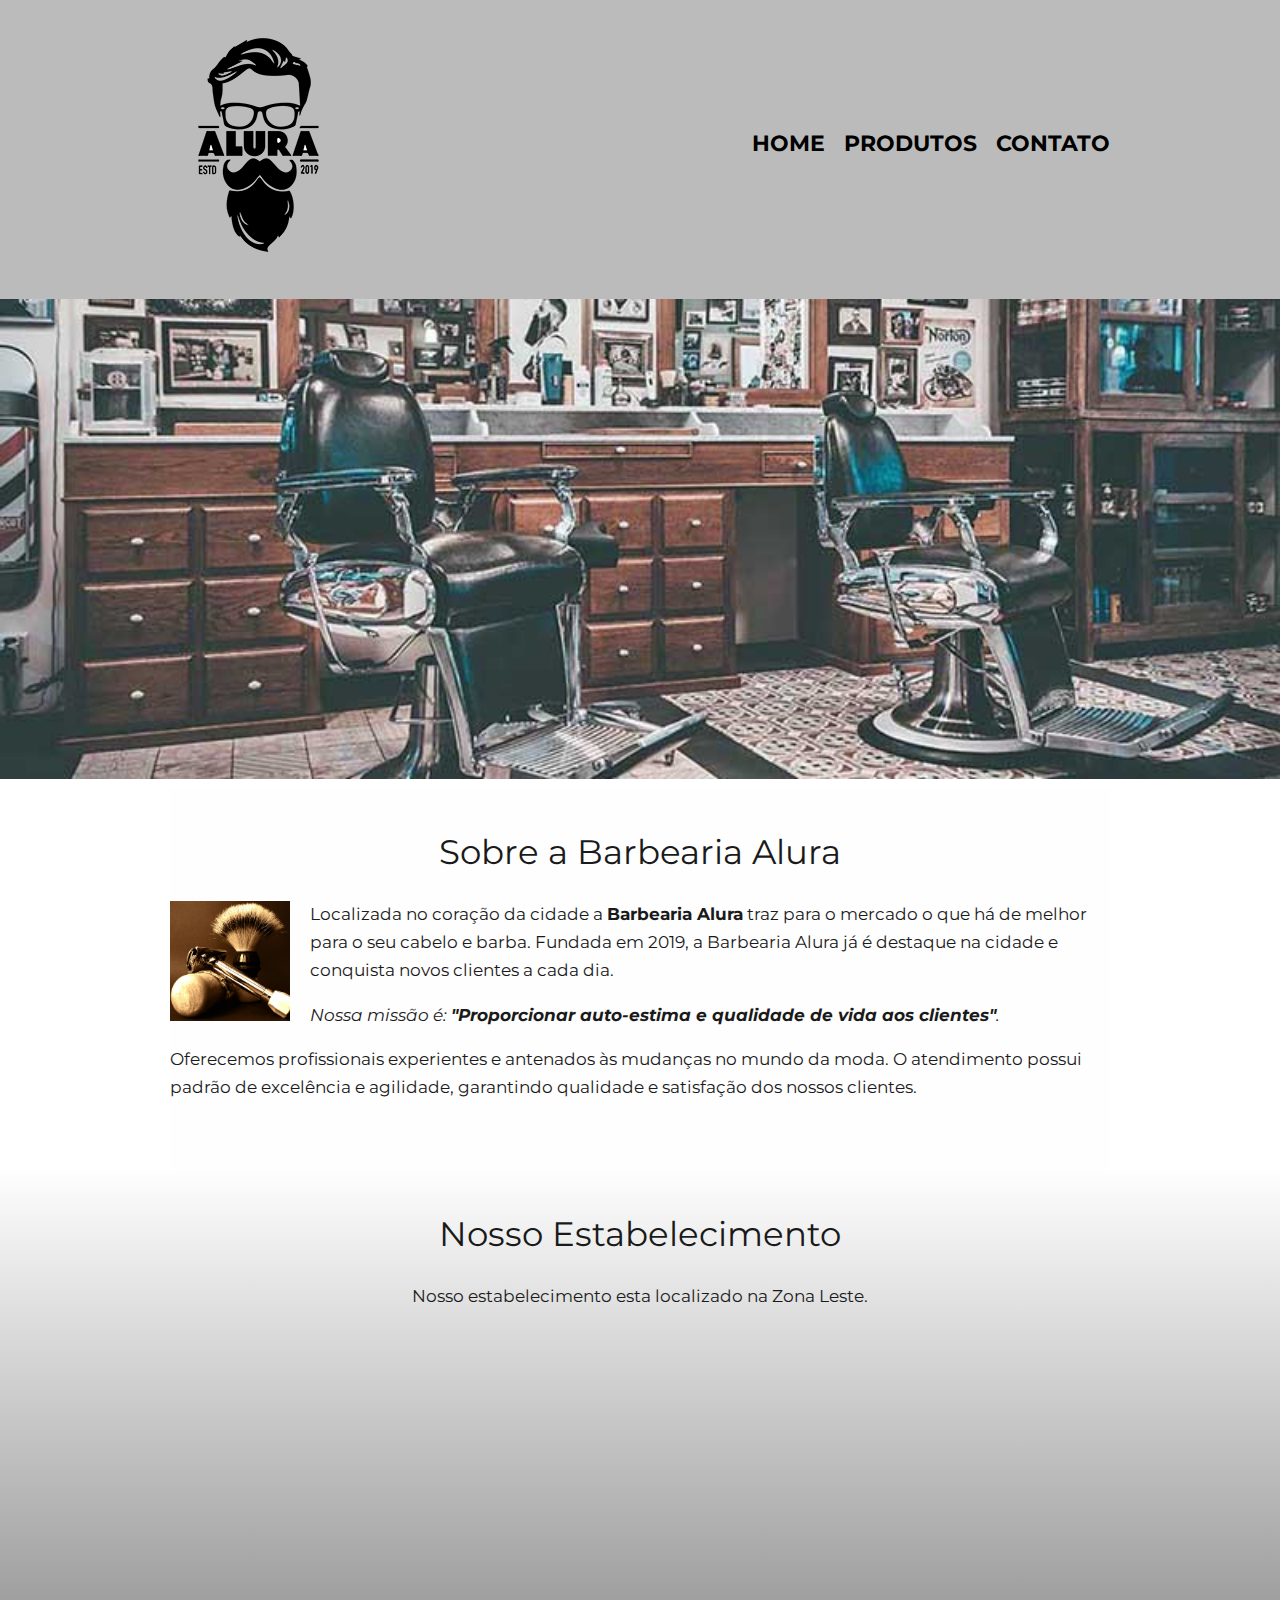
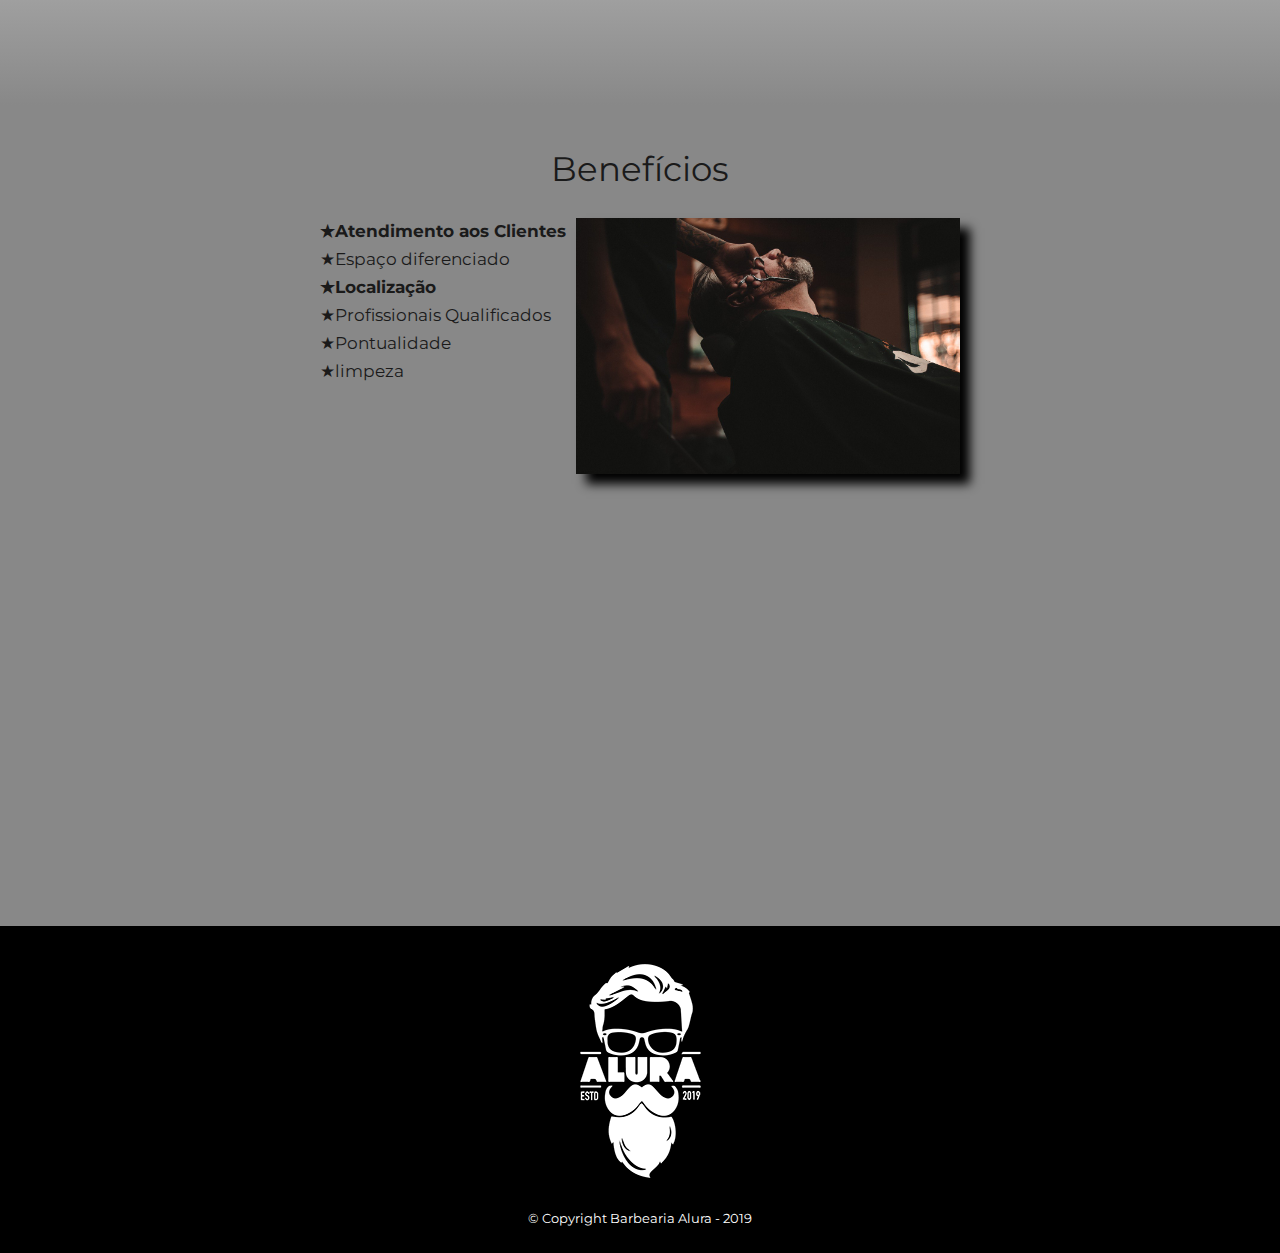
<file: Html/Index.html>
<!DOCTYPE html>
<html lang="pt-br">
	<head>
		<meta charset="UTF-8">
		<title>Barbearia Alura</title>

		<link rel="stylesheet" href="reset.css">
        <link rel="stylesheet" href="style.css">
        <link href="https://fonts.googleapis.com/css?family=Montserrat&display=swap" 
        rel="stylesheet">
	</head>

	<body>
		<header>
			<div class="caixa">
				<h1><img src="img/BarbaCaleBig.png"></h1>

				<nav>
					<ul>
						<li><a href="index.html">Home</a></li>
						<li><a href="produto.html">Produtos</a></li>
						<li><a href="contato.html">Contato</a></li>
					</ul>
				</nav>
			</div>
		</header>

		<img class="banner" src="img/banner.jpg">

		<main>
			<section class="principal">
				<h2 class="titulo-principal">Sobre a Barbearia Alura</h2>

				<img class="utensilios" src="img/utensilios.jpg" alt="Utensilios de um barbeiro.">
		 
				<p>Localizada no coração da cidade a <strong>Barbearia Alura</strong> traz para o mercado o que há de melhor para o seu cabelo e barba. Fundada em 2019, a Barbearia Alura já é destaque na cidade e conquista novos clientes a cada dia.</p>

				<p id="missao"><em>Nossa missão é: <strong>"Proporcionar auto-estima e qualidade de vida aos clientes"</strong>.</em></p>

				<p>Oferecemos profissionais experientes e antenados às mudanças no mundo da moda. O atendimento possui padrão de excelência e agilidade, garantindo qualidade e satisfação dos nossos clientes.</p>
            </section>
            
            <section class="mapa">
                <h3 class="titulo-principal">Nosso Estabelecimento</h3>
                <p>Nosso estabelecimento esta localizado na Zona Leste.</p>
                <div class="mapa-conteudo">
                    <iframe src="https://www.google.com/maps/embed?pb=!1m18!1m12!1m3!1d3658.904877035651!2d-46.524367785718326!3d-23.499935484713404!2m3!1f0!2f0!3f0!3m2!1i1024!2i768!4f13.1!3m3!1m2!1s0x94ce5fd0a1b01b71%3A0xdab45dd6fb85ba3f!2sR.%20dos%20Professores%2C%20671%20-%20Eng.%20Goulart%2C%20S%C3%A3o%20Paulo%20-%20SP%2C%200
                        3725-000!5e0!3m2!1spt-BR!2sbr!4v1579986173810!5m2!1spt-BR!2sbr" width="100%" height="300px" frameborder="0" style="border:0;" allowfullscreen=""></iframe>
                 </div>
                        
            </section>

			<section class="beneficios">
				<h3 class="titulo-principal">Benefícios</h3>
                     
                <div class="conteudo-beneficios">
                    <ul class="lista-beneficios">
                        <li class="itens">Atendimento aos Clientes</li>
                        <li class="itens">Espaço diferenciado</li>
                        <li class="itens">Localização</li>
                        <li class="itens">Profissionais Qualificados</li>
                        <li class="itens">Pontualidade</li>
                        <li class="itens">limpeza</li>
                    </ul><img  class="imagembeneficios" src="img/beneficios.jpg" >
                </div>
                
                
                <div class="video">
                <iframe width="560" height="315" src="https://www.youtube.com/embed/wcVVXUV0YUY" frameborder="0" 
                        allow="accelerometer; autoplay; encrypted-media; gyroscope; picture-in-picture" allowfullscreen></iframe>
               </div>
			</section>
		</main>

		<footer>
			<img src="img/logo-branco.png">
			<p class="copyright">&copy; Copyright Barbearia Alura - 2019</p>
		</footer>
	</body>
</html>
</file>
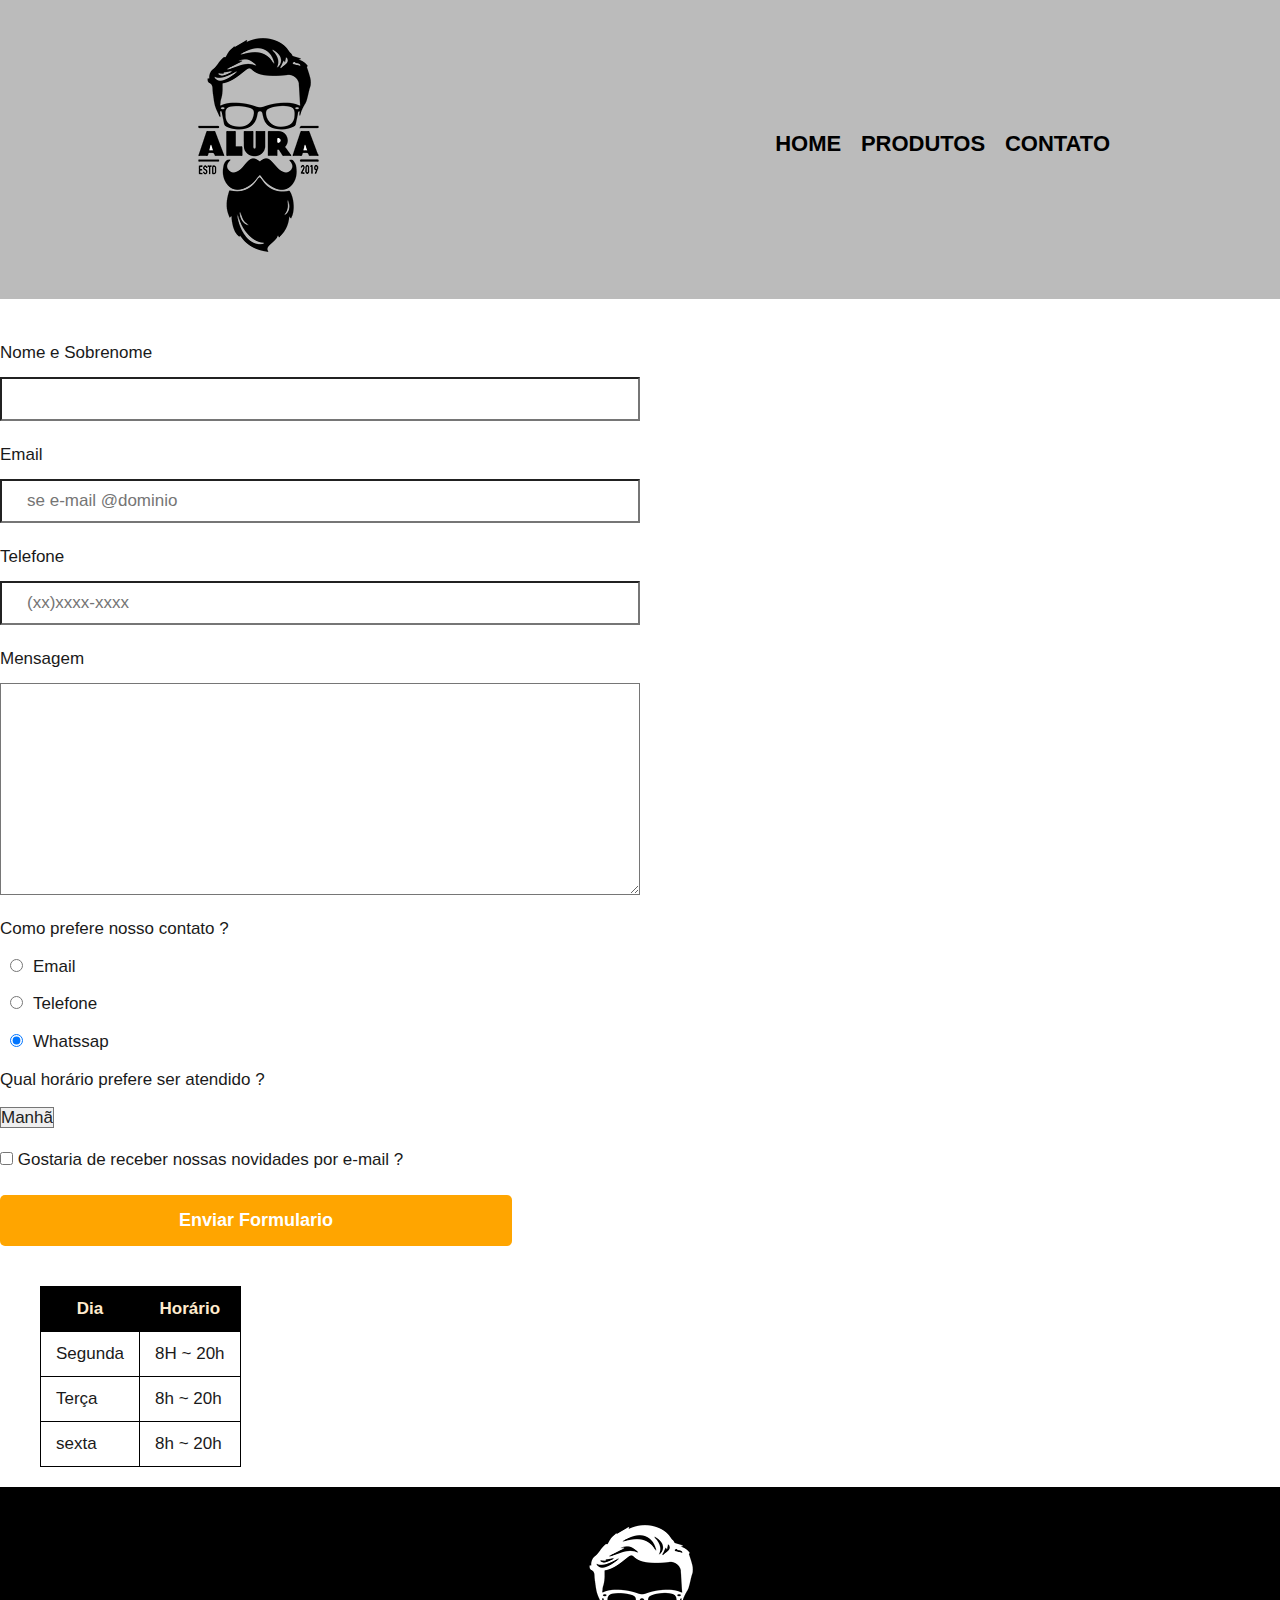
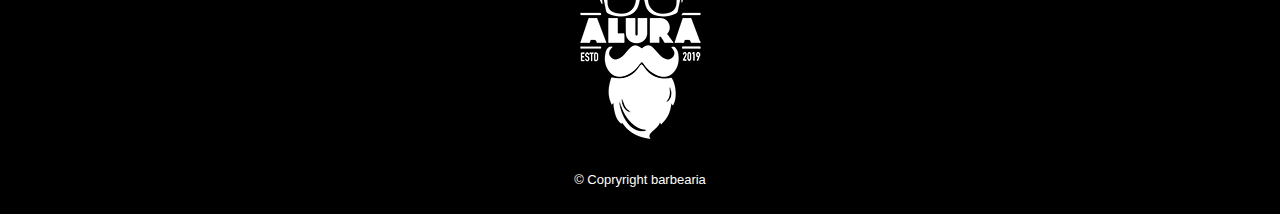
<file: Html/contato.html>
<!DOCTYPE html>
<html>
	<head>
		<meta charset="UTF-8">
		<title>Contato - Barbearia Alura</title>

		<link rel="stylesheet" href="reset.css">
		<link rel="stylesheet" href="style.css">
	</head>
	<body>
		<header>
			<div class="caixa">
				<h1><img src="img/BarbaCaleBig.png" alt="logo da Barbearia Alura"></h1>

				<nav>
					<ul>
						<li><a href="index.html">Home</a></li>
						<li><a href="produtos.html">Produtos</a></li>
						<li><a href="contato.html">Contato</a></li>
					</ul>
				</nav>
			</div>
		</header>
		<main>
			<form>
				<label for="nomesobrenome">Nome e Sobrenome</label>
				<input type="text" id="nomesobrenome" class="input-padrao" required>

				<label for="email">Email</label>
				<input type="email" id="email" class="input-padrao" required placeholder="se e-mail @dominio">

				<label for="telefone">Telefone</label>
				<input type="tel" id="telefone" class="input-padrao" required placeholder="(xx)xxxx-xxxx">

				<label for="mensagem">Mensagem</label>
                <textarea cols="70" rows="10" id="mensagem" class="input-padrao" ></textarea>
                <fieldset>
					<legend>Como prefere nosso contato ?</legend>
					<label for="radio-email">
						<input type="radio" class="radio-padrao" name="contato" value="email" id="radio-email">Email</label>
					

					<label for="radio-telefone">
							<input type="radio"  class="radio-padrao"  name="contato" value="email" id="radio-telefone">Telefone</label>
					

					<label for="radio-whatsapp">
						<input type="radio"  
						    class="radio-padrao" name="contato" value="email" id="radio-whatsapp" checked>Whatssap</label>
				
				</fieldset>	
				<fieldset>
					<legend>Qual horário prefere ser atendido ?</legend>
					<select>
					<option>Manhã</option>
					<option>Tarde</option>
					<option>Noite</option>
					</select>
			    </fieldset>
				<label><input type="checkbox" class="checkbox">  Gostaria de receber nossas novidades por e-mail ?</label>
					<input type="submit" value="Enviar Formulario" class="enviar">
			    
			</form>
			<table>
				<thead>
					<tr>
						<th>Dia</th>
						<th>Horário</th>
					</tr>
				</thead>
			    <tbody>
					<tr>
						<td>Segunda</td>
						<td>8H ~ 20h</td>
					</tr>
					<tr>
						<td>Terça</td>
						<td>8h ~ 20h</td>
					</tr>
					<tr>
						<td>sexta</td>
						<td>8h ~ 20h</td>
					</tr>
				</tbody>
			</table>
		</main>
        <footer>
                <img src="img/logo-branco.png" alt="logo da Barbearia Alura">
                <p class="copyright">&copy; Copryright barbearia </p>
            </footer>
        </body>
    </html>
</file>
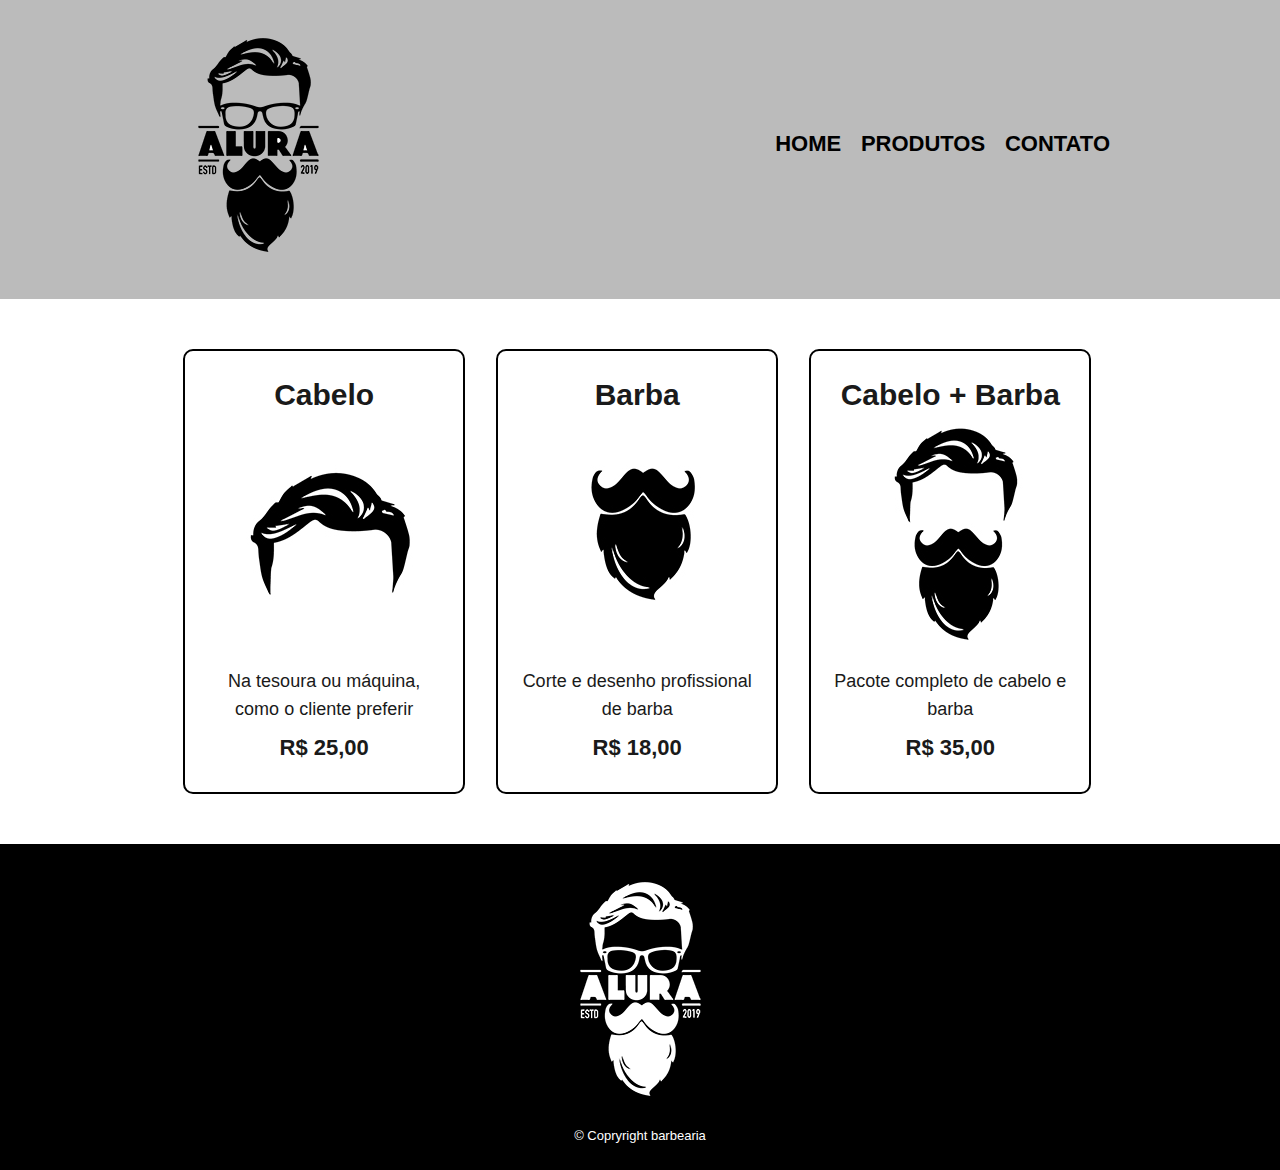
<file: Html/produto.html>
<!DOCTYPE html>
<html>
	<head>
		<meta charset="UTF-8">
		<meta name="viewport" content="width=device-width">
		<title>Produtos - Barbearia Alura</title>

		<link rel="stylesheet" href="reset.css">
		<link rel="stylesheet" href="style.css">
	</head>
	<body>
		<header>
			<div class="caixa">
				<h1><img src="img/BarbaCaleBig.png"></h1>

				<nav>
					<ul>
						<li><a href="index.html">Home</a></li>
						<li><a href="produtos.html">Produtos</a></li>
						<li><a href="contato.html">Contato</a></li>
					</ul>
				</nav>
			</div>
		</header>

		<main>
			<ul class="produtos">
				<li>
					<h2>Cabelo</h2>
					<img src="img/cabelo.jpg">
					<p class="produto-descricao">Na tesoura ou máquina, como o cliente preferir</p>
					<p class="produto-preco">R$ 25,00</p>
				</li>
				<li>
					<h2>Barba   </h2>
					<img src="img/barba.jpg">
					<p class="produto-descricao">Corte e desenho profissional de barba</p>
					<p class="produto-preco">R$ 18,00</p>
				</li>
				<li>
					<h2>Cabelo + Barba</h2>
					<img src="img/cabelo+barba.jpg">
					<p class="produto-descricao">Pacote completo de cabelo e barba</p>
					<p class="produto-preco">R$ 35,00</p>
				</li>
			</ul>
        </main>
        
        <footer>
            <img src="img/logo-branco.png">
            <p class="copyright">&copy; Copryright barbearia </p>
        </footer>
	</body>
</html>
</file>
<file: Html/style.css>
body{
	font-family: 'Montserrat', sans-serif;
}
header {
	background: #BBBBBB;
	padding: 20px 0;
}

.caixa {
	position: relative;
	width: 940px;
	margin: 0 auto;
}

nav {
	position: absolute;
	top: 110px;
	right: 0;
}

nav li {
	display: inline;
	margin: 0 0 0 15px;
}

nav a {
	text-transform: uppercase;
	color: #000000;
	font-weight: bold;
	font-size: 22px;
	text-decoration: none;
}

nav a:hover {
	color: #C78C19;
	text-decoration: underline;
}

.produtos {
	width: 940px;
	margin: 0 auto;
	padding: 50px 0;
}

.produtos li {
	display: inline-block;
	text-align: center;
	width: 30%;
	vertical-align: top;
	margin: 0 1.4%;
	padding: 30px 20px;
	box-sizing: border-box;
	border: 2px solid #000000;
	border-radius: 10px;
}

.produtos li:hover {
	border-color: #C78C19;
}

.produtos li:active {
	border-color: #088C19;	
}

.produtos li:hover h2 {
	font-size: 34px;
}

.produtos h2 {
	font-size: 30px;
	font-weight: bold;
}

.produto-descricao {
	font-size: 18px;
}

.produto-preco {
    /*kpopoipo*/
	font-size: 22px;
	font-weight: bold;
	margin-top: 10px;
}

footer{

    text-align: center;
    background:black;
    padding: 20px 0;
}

.copyright{
   color:#FFFFFF;
   font-size:13px;
  
}

form{
	margin:40px 0;
}

form label, form legend{

	display: block;
	font-style: 20px;
	margin: 0 0  10px;
}



.input-padrao{
	display: block;
	margin: 0 0 20px;
	padding: 10px 25px;
	width: 50%;
}
.checkbox{
	margin: 20px 0;
}

.radio-padrao{
	margin: 0 10px;
}

.enviar{
	width:40%;
	padding: 15px 0;
	background: orange;
	color: white;
	font-weight: bold;
	font-size:18px;
	border:none;
	border-radius: 5px;
	transition: 1s all;
	cursor: pointer;

}

.enviar:hover{
   background: red;
   transform: scale(1.1);
}

table{
	margin: 20px 40px;
	column-span: 12px all;

}
thead{
	background: black;
	color: blanchedalmond;
    font-weight: bold;
}

td, th{
 border: 1px solid #000000;
 padding: 8px 15px;
}

/* css da página inicial */
.banner {
	width:100%;
}

.titulo-principal {
	text-align: center;
	font-size: 2em;
	margin: 0 0 1em;
	clear: left;
}

.principal{
	padding: 3em 0;
	background: #fefefe;
	width: 940px;
	margin: 0 auto;
}
.principal p {
	margin: 0 0 1em;
}

.principal strong {
	font-weight: bold;
}

.principal em {
	font-style: italic;
}

.utensilios {
	width: 120px;
	float: left;
	margin: 0 20px 20px 0;
}

.conteudo-beneficios{
	width: 640px;
	margin: 0 auto;
}

.lista-beneficios{
	width: 40%;
	display: inline-block;
	vertical-align: top;
}
.tens{
	line-height: 1.5;
}

.itens:before {
	content: "★";
}

.itens:first-child{
	font-weight: bold;
}

.itens:nth-child(3){
   font-weight: bolder;
}
.beneficios{
	padding: 3em 0;
	background: #888888;
}
.imagembeneficios {
	width: 60%;
	opacity: 1;
	transition: 400ms;
	/*sombra no elemento*/
	box-shadow: 10px 10px 10px 0  #000000
}

.imagembeneficios:hover {
	opacity: 0.3;
}

.mapa{
  padding: 3em 0;
  background: linear-gradient(#FEFEFE,#888888)

 
}

.mapa-conteudo{
	width: 940px;
    margin: 0 auto;
}
.mapa p{
	margin: 0 0 2em;
	text-align: center;
}

.video{
	width: 560px;
	margin: 2em auto;
}

/*estilização mobile*/

@media screen and (max-width: 480px){
    .caixa, .principal, .conteudo-beneficios, .mapa-conteudo, .video{
		width: auto;
	}

	h1{
		text-align: center;
	}

	nav{
		position: static;
	}

	.lista-beneficios,.imagembeneficios{
		width: 100%;
	}
}





/* calcular a imagem
.mmg{
	width: calc(100% /3 - 10%);
}
/*seleciona todo paragrafo depois do main
main > p{
	background:red;
}

seleciona todo paragrafo antes da tag img
img + p{
	background: blue;
}
/*seleciona todo paragrafo 
img ~ p{
	background:yellow;
}
seleciona todos os paragrafos que não possui a tag missao
.principal p:not(#missao){
	background:black;
}*/
</file>
